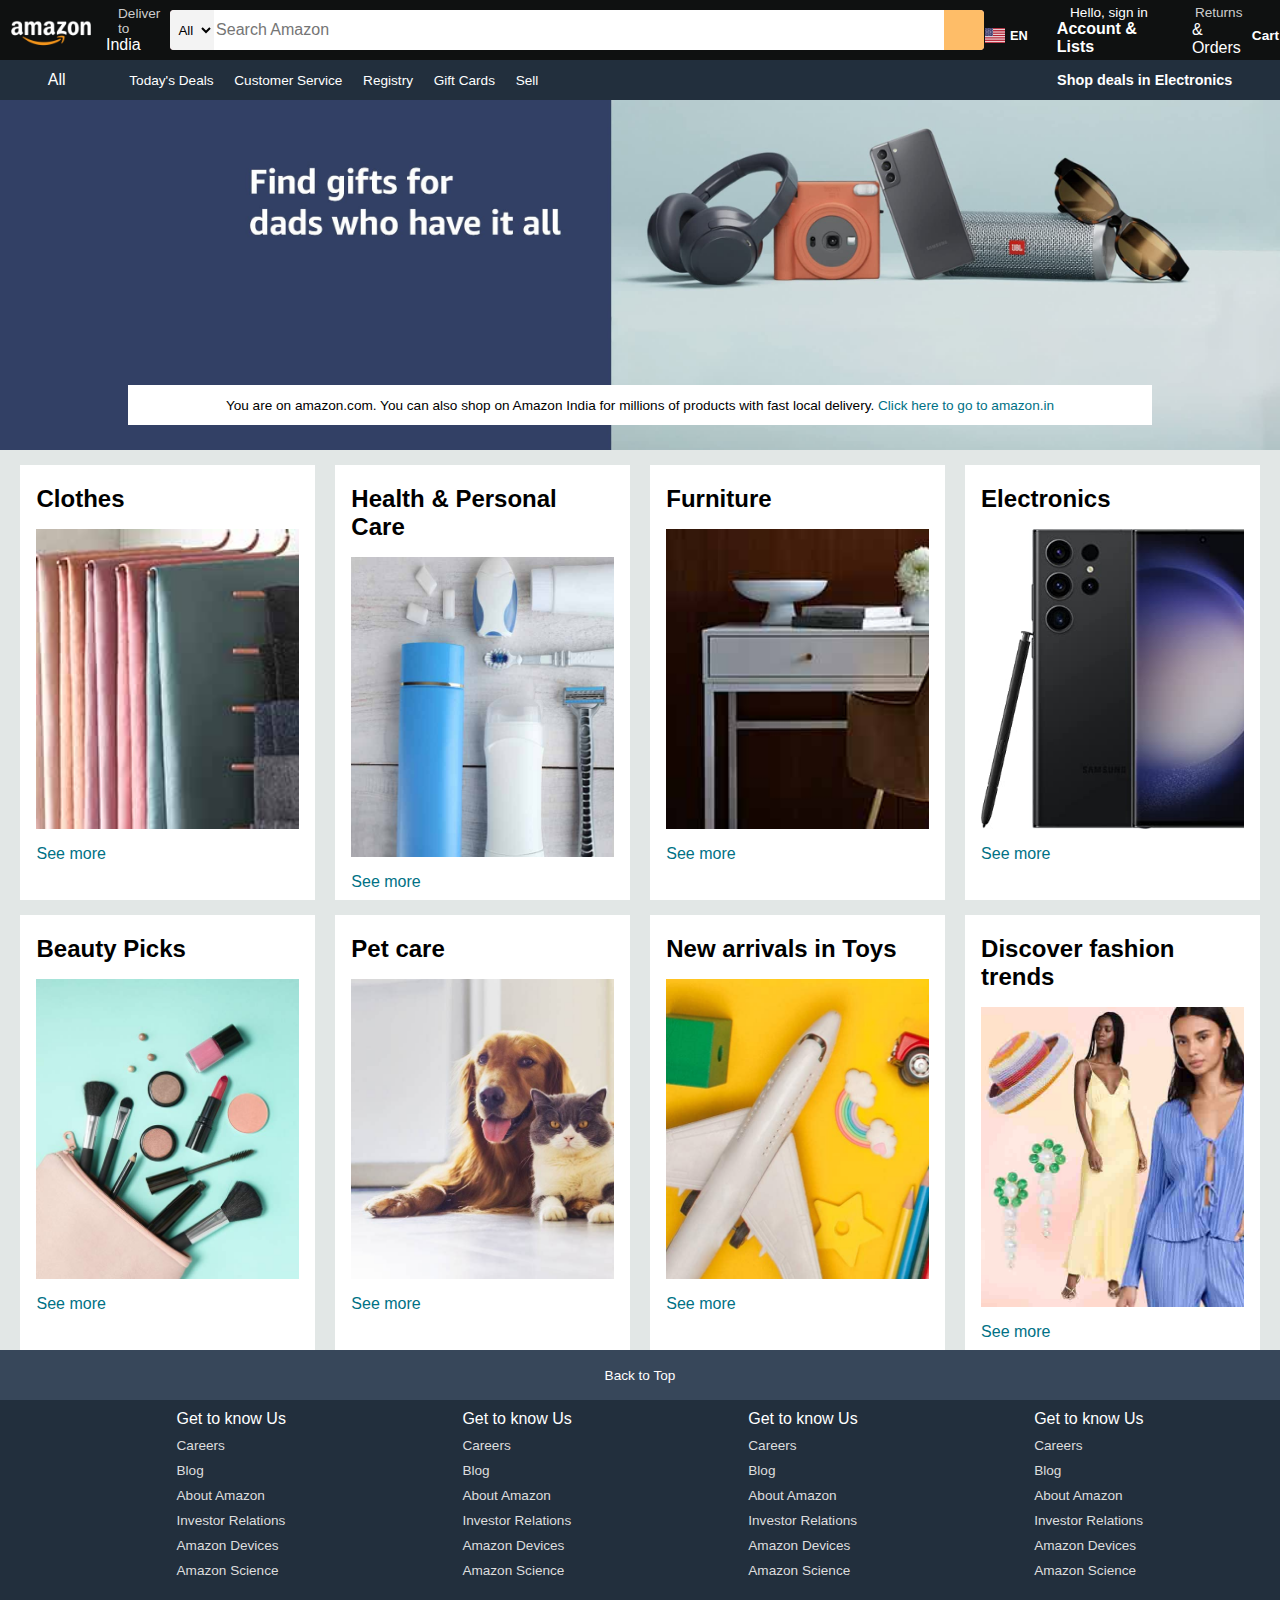
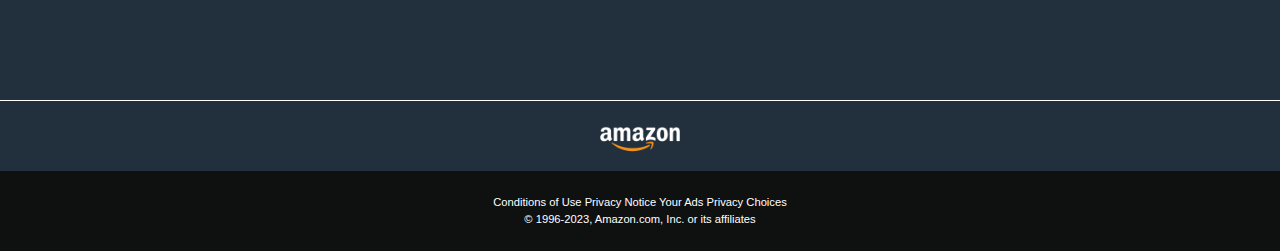
<file: index.html>
<!DOCTYPE html>
<html lang="en">
<head>
    <meta charset="UTF-8">
    <meta name="viewport" content="width=device-width, initial-scale=1.0">
    <title>amazon</title>
    <link rel="stylesheet" href="https://cdnjs.cloudflare.com/ajax/libs/font-awesome/6.4.2/css/all.min.css" integrity="sha512-z3gLpd7yknf1YoNbCzqRKc4qyor8gaKU1qmn+CShxbuBusANI9QpRohGBreCFkKxLhei6S9CQXFEbbKuqLg0DA==" crossorigin="anonymous" referrerpolicy="no-referrer" />
    <link rel="stylesheet" href="amazon.css">
</head>
<body>
<header>
    <div class="navbar">

        <div class="nav-logo border">
            <div class="logo"></div>
        </div>

        <div class="nav-address border">
            <p class="add-first">Deliver to</p>
            <div class="add-icon">
                <i class="fa-solid fa-location-dot"></i>
                <p class="add-sec">India</p>
            </div>
        </div>

        <div class="nav-search">
            <select class="search-select">
                <option>All</option> 
            </select>
            <input placeholder="Search Amazon" class="search-input">
            <div class="search-icon">
            <i class="fa-solid fa-magnifying-glass"></i>
        </div>
    </div>

    <div class="nav-language border">
            <img src="americaflag.png" alt="United States Flag" class="us-flag"> 
        <p class="add-sect">EN</p>
        <div class="dropdown">
        <i class="fa-solid fa-caret-down"></i>
    </div>
    </div>

    <div class="nav-signin">
        <div class="signin-content">
            <div class="signin-text">
                <p class="nav-signin-text">Hello, sign in</p>
                <p class="nav-second">Account & Lists</p>
            </div>
            <div class="dropdown-signin">
                <i class="fa-solid fa-caret-down"></i>
            </div>
        </div>
    </div>
    

    <div class="nav-return border">
        <p><span>Returns</span></p>
        <p class="nav-secon">& Orders</p>
    </div>

    <div class="nav-cart border">
        <i class="fa-solid fa-cart-shopping"></i>
        Cart
    </div>
</div>
    <div class="panel">
        <div class="panel-all border">
            <i class="fa-solid fa-bars"></i>
            All
        </div>  
        <div class="panel-ops">
            <p class="border">Today's Deals</p>
            <p class="border">Customer Service</p>
            <p class="border">Registry</p>
            <p class="border">Gift Cards</p>
            <p class="border">Sell</p>
        </div>
        <div class="panel-deals border">
            Shop deals in Electronics
        </div>
    </div>
</header>

<div class="hero-section">
<div class="hero-msg">
<p>You are on amazon.com. You can also shop on Amazon India for millions of products with fast local delivery. <a>Click here to go to amazon.in</a></p>
</div>
</div>

<div class="shop-section">
    <div class="box">
       <div class="box-content">
        <h2>Clothes</h2>
        <div class="box-img" style="background-image:url('box1_image.jpg');"></div>
        <p>See more</p>
       </div>
    </div>
    <div class="box">
        <div class="box-content">
            <h2>Health & Personal Care</h2>
            <div class="box-img" style="background-image:url('box2_image.jpg');"></div>
            <p>See more</p>
           </div>
    </div>
    <div class="box">
        <div class="box-content">
            <h2>Furniture</h2>
            <div class="box-img" style="background-image:url('box3_image.jpg');"></div>
            <p>See more</p>
           </div>
    </div>
    <div class="box">
        <div class="box-content">
            <h2>Electronics</h2>
            <div class="box-img" style="background-image:url('box4_image.jpg');"></div>
            <p>See more</p>
           </div>
    </div>
    <div class="box">
        <div class="box-content">
         <h2>Beauty Picks</h2>
         <div class="box-img" style="background-image:url('box5_image.jpg');"></div>
         <p>See more</p>
        </div>
     </div>
     <div class="box">
         <div class="box-content">
             <h2>Pet care</h2>
             <div class="box-img" style="background-image:url('box6_image.jpg');"></div>
             <p>See more</p>
            </div>
     </div>
     <div class="box">
         <div class="box-content">
             <h2>New arrivals in Toys</h2>
             <div class="box-img" style="background-image:url('box7_image.jpg');"></div>
             <p>See more</p>
            </div>
     </div>
     <div class="box">
         <div class="box-content">
             <h2>Discover fashion trends</h2>
             <div class="box-img" style="background-image:url('box8_image.jpg');"></div>
             <p>See more</p>
            </div>
     </div>
</div>

<footer>
<div class="foot-panel1">
    Back to Top
</div>
<div class="foot-panel2">
    <ul>
        <p>Get to know Us</p>
        <a>Careers</a>
        <a>Blog</a>
        <a>About Amazon</a>
        <a>Investor Relations</a>
        <a>Amazon Devices</a>
        <a>Amazon Science</a>
    </ul>
    <ul>
        <p>Get to know Us</p>
        <a>Careers</a>
        <a>Blog</a>
        <a>About Amazon</a>
        <a>Investor Relations</a>
        <a>Amazon Devices</a>
        <a>Amazon Science</a>
    </ul>
    <ul>
        <p>Get to know Us</p>
        <a>Careers</a>
        <a>Blog</a>
        <a>About Amazon</a>
        <a>Investor Relations</a>
        <a>Amazon Devices</a>
        <a>Amazon Science</a>
    </ul>
    <ul>
        <p>Get to know Us</p>
        <a>Careers</a>
        <a>Blog</a>
        <a>About Amazon</a>
        <a>Investor Relations</a>
        <a>Amazon Devices</a>
        <a>Amazon Science</a>
    </ul>
</div>

<div class="foot-panel3">
    <div class="logo"></div>
</div>

<div class="foot-panel4">
    <div class="pages">
        <a>Conditions of Use</a>
        <a>Privacy Notice</a>
        <a>Your Ads Privacy Choices</a>
    </div>
    <div class="copyright">
        © 1996-2023, Amazon.com, Inc. or its affiliates
    </div>
</div>
</footer>
</body>
</html>
</file>
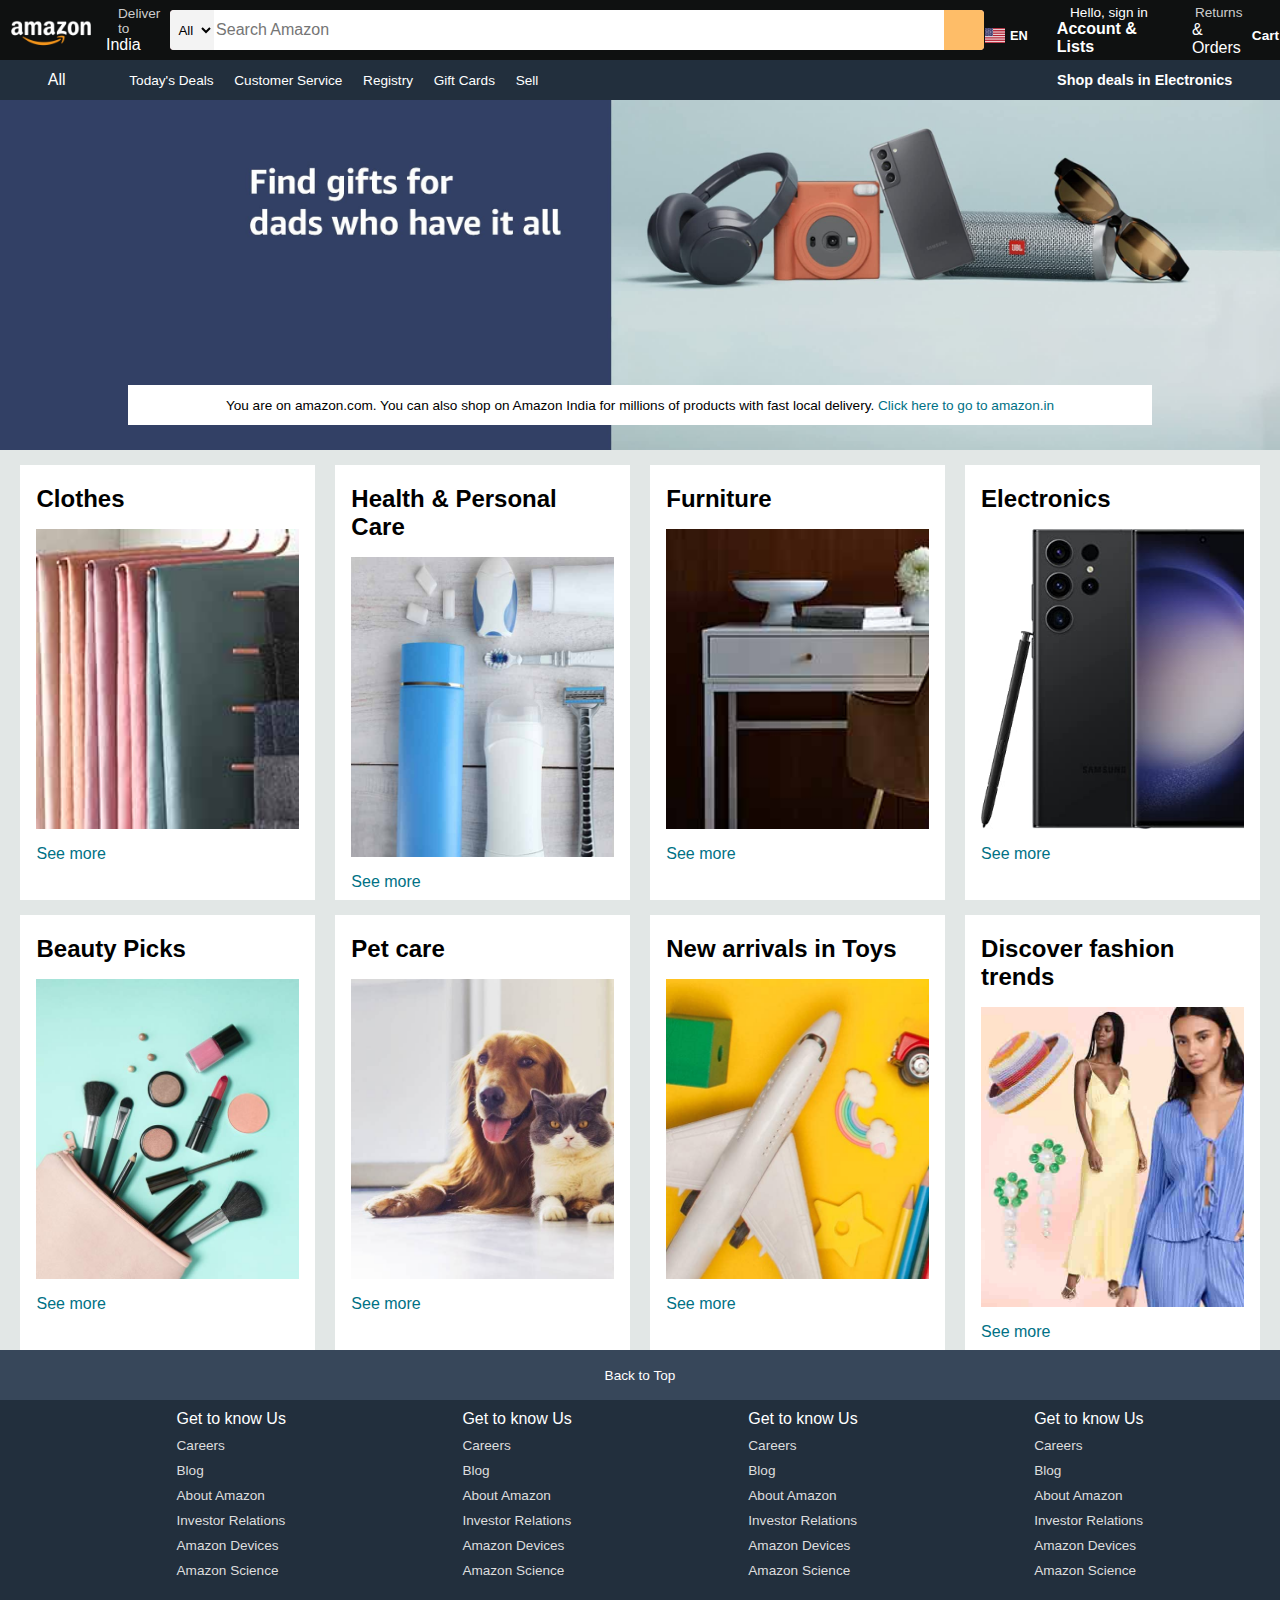
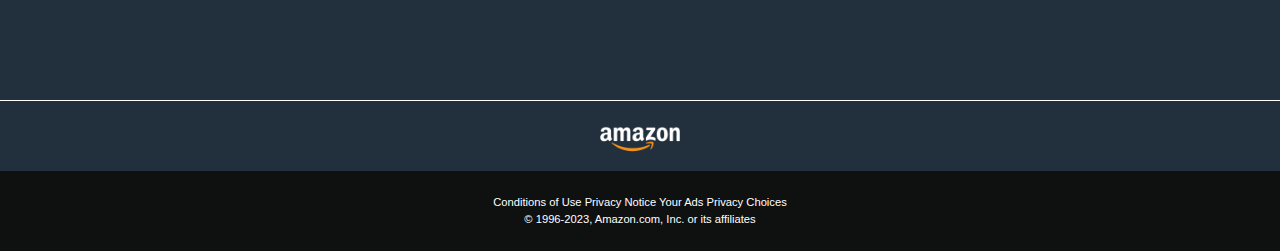
<file: amazon.html>
<!DOCTYPE html>
<html lang="en">
<head>
    <meta charset="UTF-8">
    <meta name="viewport" content="width=device-width, initial-scale=1.0">
    <title>amazon</title>
    <link rel="stylesheet" href="https://cdnjs.cloudflare.com/ajax/libs/font-awesome/6.4.2/css/all.min.css" integrity="sha512-z3gLpd7yknf1YoNbCzqRKc4qyor8gaKU1qmn+CShxbuBusANI9QpRohGBreCFkKxLhei6S9CQXFEbbKuqLg0DA==" crossorigin="anonymous" referrerpolicy="no-referrer" />
    <link rel="stylesheet" href="amazon.css">
</head>
<body>
<header>
    <div class="navbar">

        <div class="nav-logo border">
            <div class="logo"></div>
        </div>

        <div class="nav-address border">
            <p class="add-first">Deliver to</p>
            <div class="add-icon">
                <i class="fa-solid fa-location-dot"></i>
                <p class="add-sec">India</p>
            </div>
        </div>

        <div class="nav-search">
            <select class="search-select">
                <option>All</option> 
            </select>
            <input placeholder="Search Amazon" class="search-input">
            <div class="search-icon">
            <i class="fa-solid fa-magnifying-glass"></i>
        </div>
    </div>

    <div class="nav-language border">
            <img src="americaflag.png" alt="United States Flag" class="us-flag"> 
        <p class="add-sect">EN</p>
        <div class="dropdown">
        <i class="fa-solid fa-caret-down"></i>
    </div>
    </div>

    <div class="nav-signin">
        <div class="signin-content">
            <div class="signin-text">
                <p class="nav-signin-text">Hello, sign in</p>
                <p class="nav-second">Account & Lists</p>
            </div>
            <div class="dropdown-signin">
                <i class="fa-solid fa-caret-down"></i>
            </div>
        </div>
    </div>
    

    <div class="nav-return border">
        <p><span>Returns</span></p>
        <p class="nav-secon">& Orders</p>
    </div>

    <div class="nav-cart border">
        <i class="fa-solid fa-cart-shopping"></i>
        Cart
    </div>
</div>
    <div class="panel">
        <div class="panel-all border">
            <i class="fa-solid fa-bars"></i>
            All
        </div>  
        <div class="panel-ops">
            <p class="border">Today's Deals</p>
            <p class="border">Customer Service</p>
            <p class="border">Registry</p>
            <p class="border">Gift Cards</p>
            <p class="border">Sell</p>
        </div>
        <div class="panel-deals border">
            Shop deals in Electronics
        </div>
    </div>
</header>

<div class="hero-section">
<div class="hero-msg">
<p>You are on amazon.com. You can also shop on Amazon India for millions of products with fast local delivery. <a>Click here to go to amazon.in</a></p>
</div>
</div>

<div class="shop-section">
    <div class="box">
       <div class="box-content">
        <h2>Clothes</h2>
        <div class="box-img" style="background-image:url('box1_image.jpg');"></div>
        <p>See more</p>
       </div>
    </div>
    <div class="box">
        <div class="box-content">
            <h2>Health & Personal Care</h2>
            <div class="box-img" style="background-image:url('box2_image.jpg');"></div>
            <p>See more</p>
           </div>
    </div>
    <div class="box">
        <div class="box-content">
            <h2>Furniture</h2>
            <div class="box-img" style="background-image:url('box3_image.jpg');"></div>
            <p>See more</p>
           </div>
    </div>
    <div class="box">
        <div class="box-content">
            <h2>Electronics</h2>
            <div class="box-img" style="background-image:url('box4_image.jpg');"></div>
            <p>See more</p>
           </div>
    </div>
    <div class="box">
        <div class="box-content">
         <h2>Beauty Picks</h2>
         <div class="box-img" style="background-image:url('box5_image.jpg');"></div>
         <p>See more</p>
        </div>
     </div>
     <div class="box">
         <div class="box-content">
             <h2>Pet care</h2>
             <div class="box-img" style="background-image:url('box6_image.jpg');"></div>
             <p>See more</p>
            </div>
     </div>
     <div class="box">
         <div class="box-content">
             <h2>New arrivals in Toys</h2>
             <div class="box-img" style="background-image:url('box7_image.jpg');"></div>
             <p>See more</p>
            </div>
     </div>
     <div class="box">
         <div class="box-content">
             <h2>Discover fashion trends</h2>
             <div class="box-img" style="background-image:url('box8_image.jpg');"></div>
             <p>See more</p>
            </div>
     </div>
</div>

<footer>
<div class="foot-panel1">
    Back to Top
</div>
<div class="foot-panel2">
    <ul>
        <p>Get to know Us</p>
        <a>Careers</a>
        <a>Blog</a>
        <a>About Amazon</a>
        <a>Investor Relations</a>
        <a>Amazon Devices</a>
        <a>Amazon Science</a>
    </ul>
    <ul>
        <p>Get to know Us</p>
        <a>Careers</a>
        <a>Blog</a>
        <a>About Amazon</a>
        <a>Investor Relations</a>
        <a>Amazon Devices</a>
        <a>Amazon Science</a>
    </ul>
    <ul>
        <p>Get to know Us</p>
        <a>Careers</a>
        <a>Blog</a>
        <a>About Amazon</a>
        <a>Investor Relations</a>
        <a>Amazon Devices</a>
        <a>Amazon Science</a>
    </ul>
    <ul>
        <p>Get to know Us</p>
        <a>Careers</a>
        <a>Blog</a>
        <a>About Amazon</a>
        <a>Investor Relations</a>
        <a>Amazon Devices</a>
        <a>Amazon Science</a>
    </ul>
</div>

<div class="foot-panel3">
    <div class="logo"></div>
</div>

<div class="foot-panel4">
    <div class="pages">
        <a>Conditions of Use</a>
        <a>Privacy Notice</a>
        <a>Your Ads Privacy Choices</a>
    </div>
    <div class="copyright">
        © 1996-2023, Amazon.com, Inc. or its affiliates
    </div>
</div>
</footer>
</body>
</html>
</file>
<file: amazon.css>
*{
    margin:0;
    font-family: Arial;
    border: border-box;
}

.navbar{
    height: 60px;
    background-color: #0f1111;
    color: white;
    display: flex;
    align-items: center;
    justify-content: space-evenly;
}

.nav-logo{
    height: 50px;
    width: 100px;
}

.logo {
    background-image: url("amazon_logo.png");
    background-size: cover;
    height: 50px;
    width: 100%;
}

.border{
    border: 1.5px solid transparent;
}

.border:hover{
    border: 1.5px solid white;
   
}

/** box2**/
.add-first{
    color:#cccccc;
    font-size: 0.85rem;
    margin-left: 15px;
}
.add-sec{
    color: white;
    font-size: 1rem;
    margin-left: 3px;
}
.add-icon{
    display: flex;
    align-items: center;
}

/** box3**/
.nav-search{
    display: flex;
    justify-content: space-evenly;
    background-color: pink;
    width:900px;
    height: 40px;
    border-radius: 4px;
    
}
.nav-search:hover{
    border: 2px solid orange;
}

.search-select{
    background-color: #f3f3f3;
    width: 50px;
    text-align: center;
    border-top-left-radius:4px ;
    border-bottom-left-radius:4px ;
    border: none;
    cursor: pointer;
    
    
}
.search-input{
    width: 100%;
    font-size: 1rem;
    border: none; 
}
.search-icon{
    width: 45px;
    display: flex;
    justify-content: center;
    align-items: center;
    font-size: 1.2rem;
    background-color: #febd68;
    border-top-right-radius:4px ;
    border-bottom-right-radius:4px ;
    color: #0f1111;
    cursor: pointer;
}

/**language section**/
.nav-language{
    
    display: flex;
    align-items: center;
    justify-content: space-evenly;
}
.add-sect{
    color: white;
    font-size: 0.8rem;
    margin-left: 5px;
    margin-top: 10px;
    font-weight: 700;
}

.us-flag {
    font-size: 0.8rem;
    height: 15px;
    width: 20px;
    margin-top: 10px;
 
    
}
.dropdown{
    font-weight: 700;
    width:10px;
    border: none;
    color: #606060;
    cursor: pointer;
    margin-left: 2px;
    margin-top: 15px;
    
}

/**box 5**/
.nav-signin {
    display: flex;
    align-items: center;
    justify-content: center;
    color: white;
    padding: 8px 0;
}

.signin-content {
    display: flex;
    align-items: center;
    justify-content: center;
    border: 1.5px solid transparent;
    transition: border-color 0.3s ease;
    padding: 0 12px;
}

.signin-content:hover {
    border-color: white;
}

.signin-text {
    display: flex;
    flex-direction: column;
    align-items: center;
    justify-content: center;
    margin-right: 5px;
}

.nav-signin-text {
    color: white;
    font-size: 0.85rem;
    margin: 0; /* Reset margin */
}

.nav-second {
    font-weight: 700;
    color: white;
    font-size: 1rem;
    margin: 0; /* Reset margin */
}

.dropdown-signin {
    font-weight: 700;
    width: 10px;
    border: none;
    color: #606060;
    cursor: pointer;
    display: flex;
    align-items: center;
    justify-content: center;
    margin-top: 15px;
}

.fa-caret-down {
    font-size: 0.9rem; /* Adjust the size of the dropdown icon */
}


/**box6**/
.nav-return{
    align-items: center;
    justify-content: space-evenly;

}
.nav-return span{
    color:#cccccc;
    font-size: 0.85rem;
    margin-left: 3px;

}
.nav-second {
    display: flex;
    align-items: center;
    color: white;
    font-size: 1rem;
    margin-left: 3px;
}



/**box7**/
.nav-cart i{
    font-size: 30px;
}
.nav-cart{
    font-size: 0.85rem;
    font-weight: 700;
}

/**panel**/

.panel{
    height: 40px;
    background-color: #222f3d;
    display: flex;
    color: white;
    align-items: center;
    justify-content: space-evenly;
}
.panel-ops p{
    display: inline;
    margin-left: 15px;
}
.panel-ops{
    width: 70%;
    font-size: 0.85rem;
}
.panel-deals{
    font-size: 0.9rem;
    font-weight: 700;

}
/**hero-section**/
.hero-section{
    background-image:url("hero_image.jpg");
    height:350px;
    background-size: cover;
    display: flex;
    justify-content: center;
    align-items: flex-end;
}
.hero-msg{
    background-color: white;
    color: black;
    height: 40px;
    display: flex;
    align-items: center;
    justify-content: center;
    font-size: 0.85rem;
    width: 80%;
    margin-bottom: 25px;
}
.hero-msg a{
    color: #007185;
    
}
/**shop-section**/
.shop-section{
    display: flex;
    flex-wrap: wrap;
    justify-content: space-evenly;
    background-color: #e2e7e6;
}
.box{
    
    height: 400px;
    width: 23%;
    background-color: white;
    padding: 20px 0px 15px;
    margin-top: 15px;
}
.box-img{

    height: 300px;
    background-size: cover;
    margin-bottom: 1rem;
    margin-top: 1rem;
    
}
.box-content{
    margin-left: 1rem;
    margin-right: 1rem;
}
.box-content p{
    color: #007185;
}
/**footer**/
.footer{
    margin-top: 15px;
}
.foot-panel1{
     background-color: #37475a;
     color: white;
     height: 50px;
     display: flex;
     justify-content: center;
     align-items: center;
     font-size: 0.85rem;
}
.foot-panel2{
    background-color: #222f3d;
    color: white;
    height: 300px;
    display: flex;
    justify-content: space-evenly;
}
ul{
    margin-top: 10px;
}
ul a{
    display: block;
    font-size: 0.85rem;
    margin-top: 10px;
    color: #dddddd;
}
.foot-panel3{
    background-color: #222f3d;
    color: white;
    border-top: 0.5px solid white;
    height: 70px;
    display: flex;
    justify-content: center;
    align-items: center;
}
.logo{
    background-image: url("amazon_logo.png");
    background-size: cover;
    height: 50px;
    width: 100px;
}
.foot-panel4{
    background-color: #0f1111;
    color: white;
    height: 80px;
    font-size: 0.7rem;
    text-align: center;
    /*display: flex;
    justify-content: center;
    align-items: center;*/
}
.pages{
    padding-top: 25px;
}
.copyright{
    padding-top: 5px;
   
}
</file>
